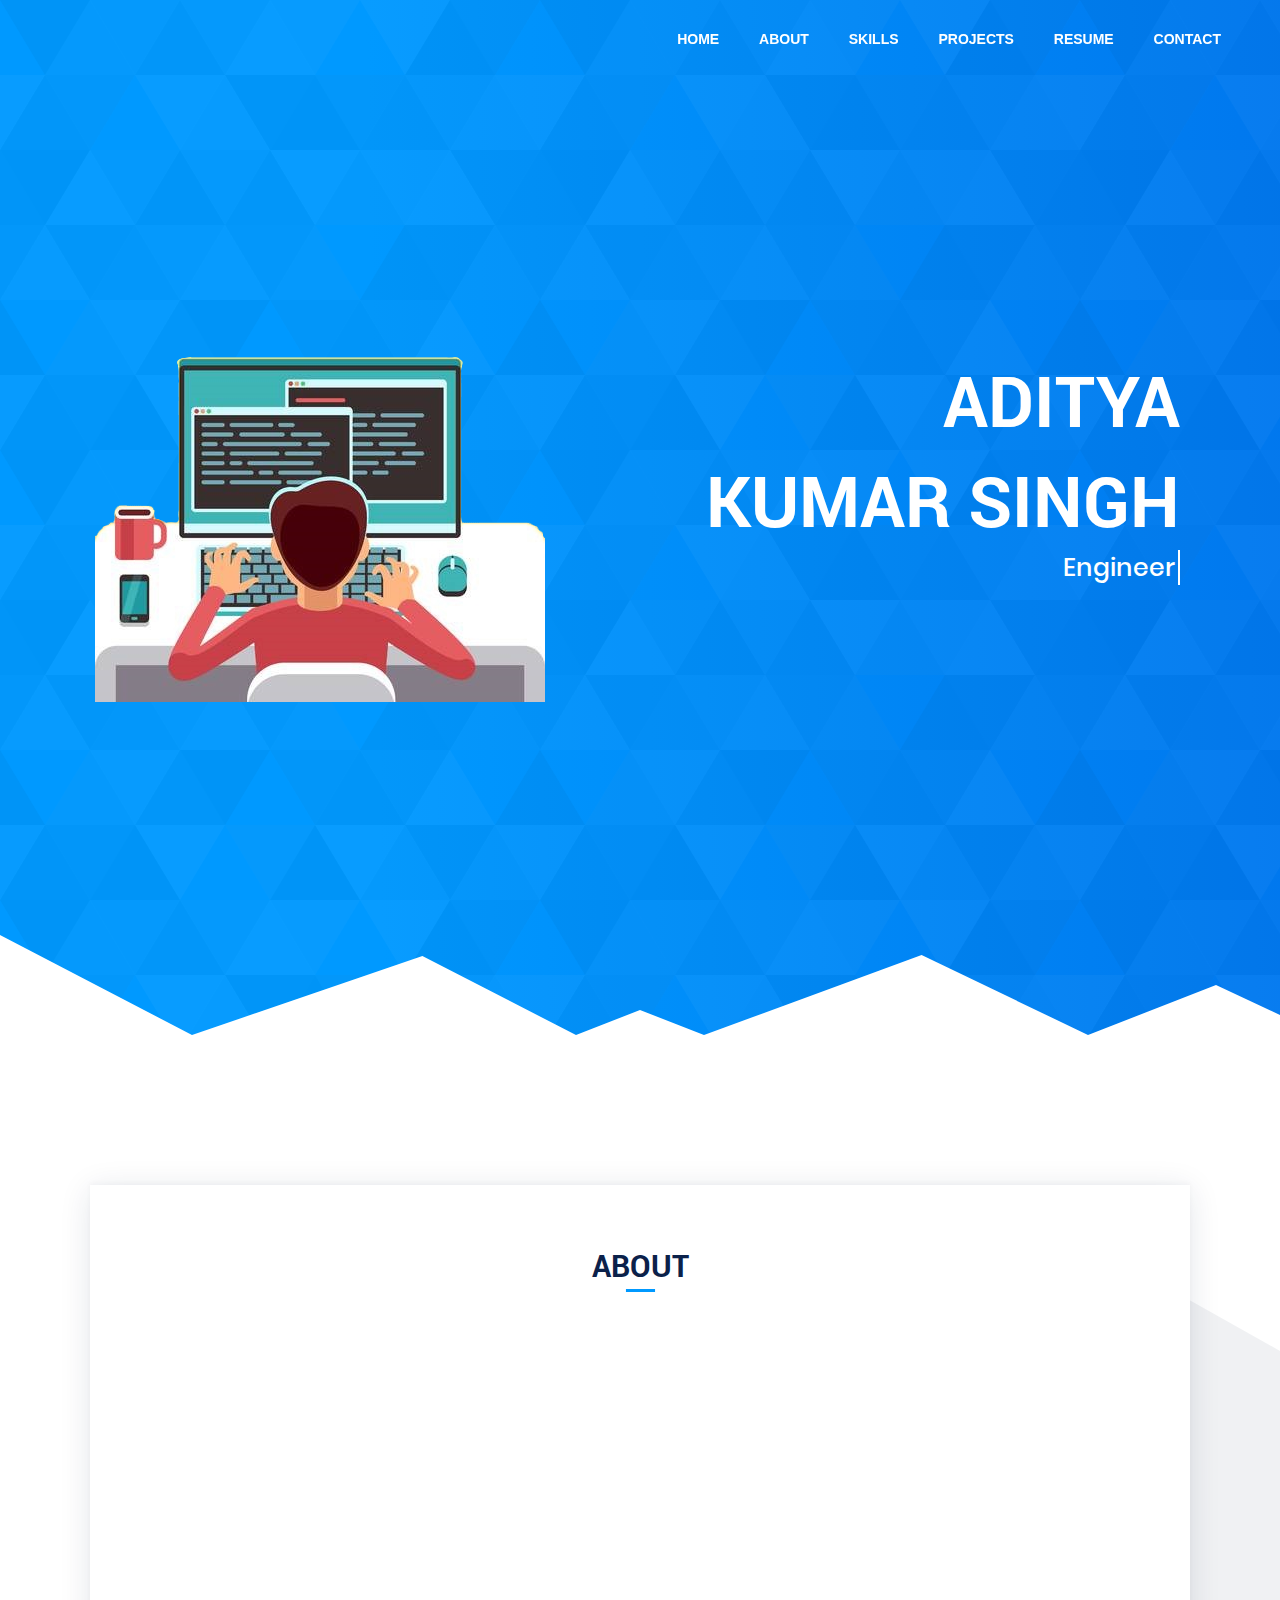
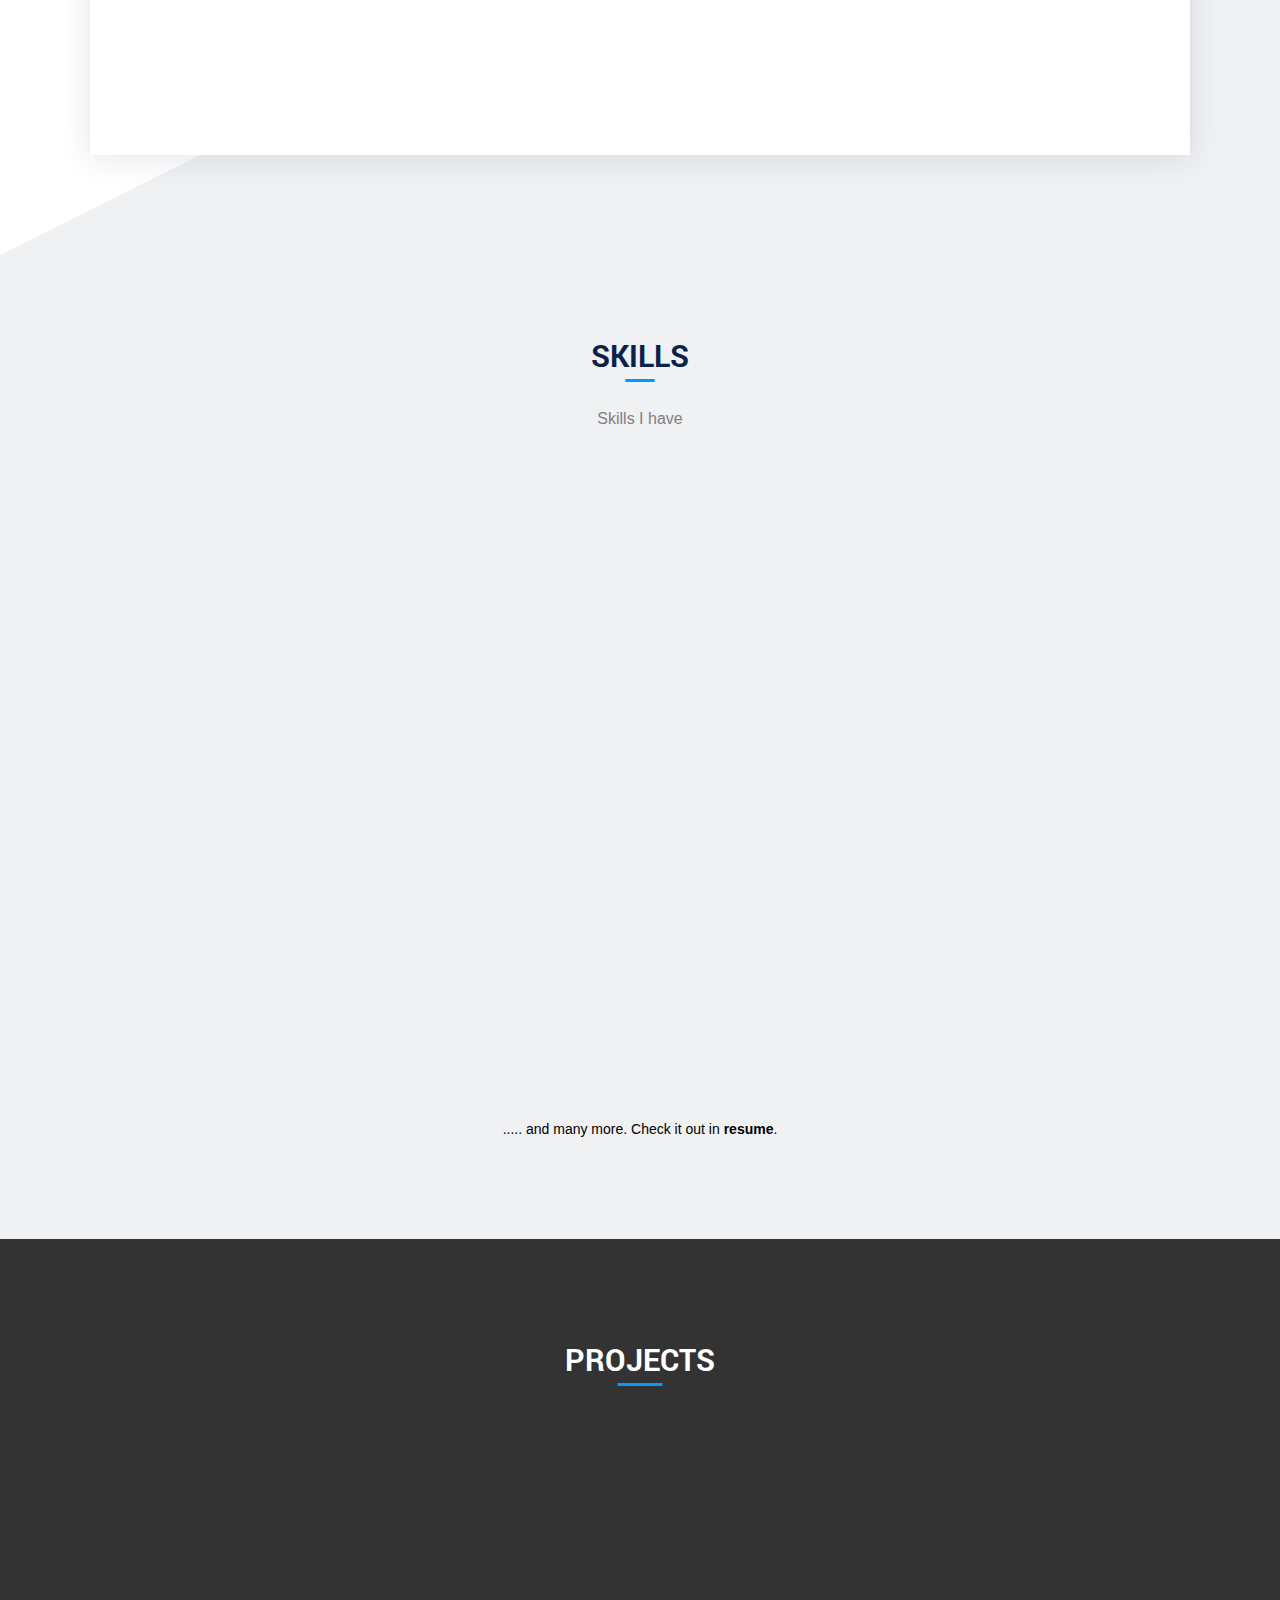
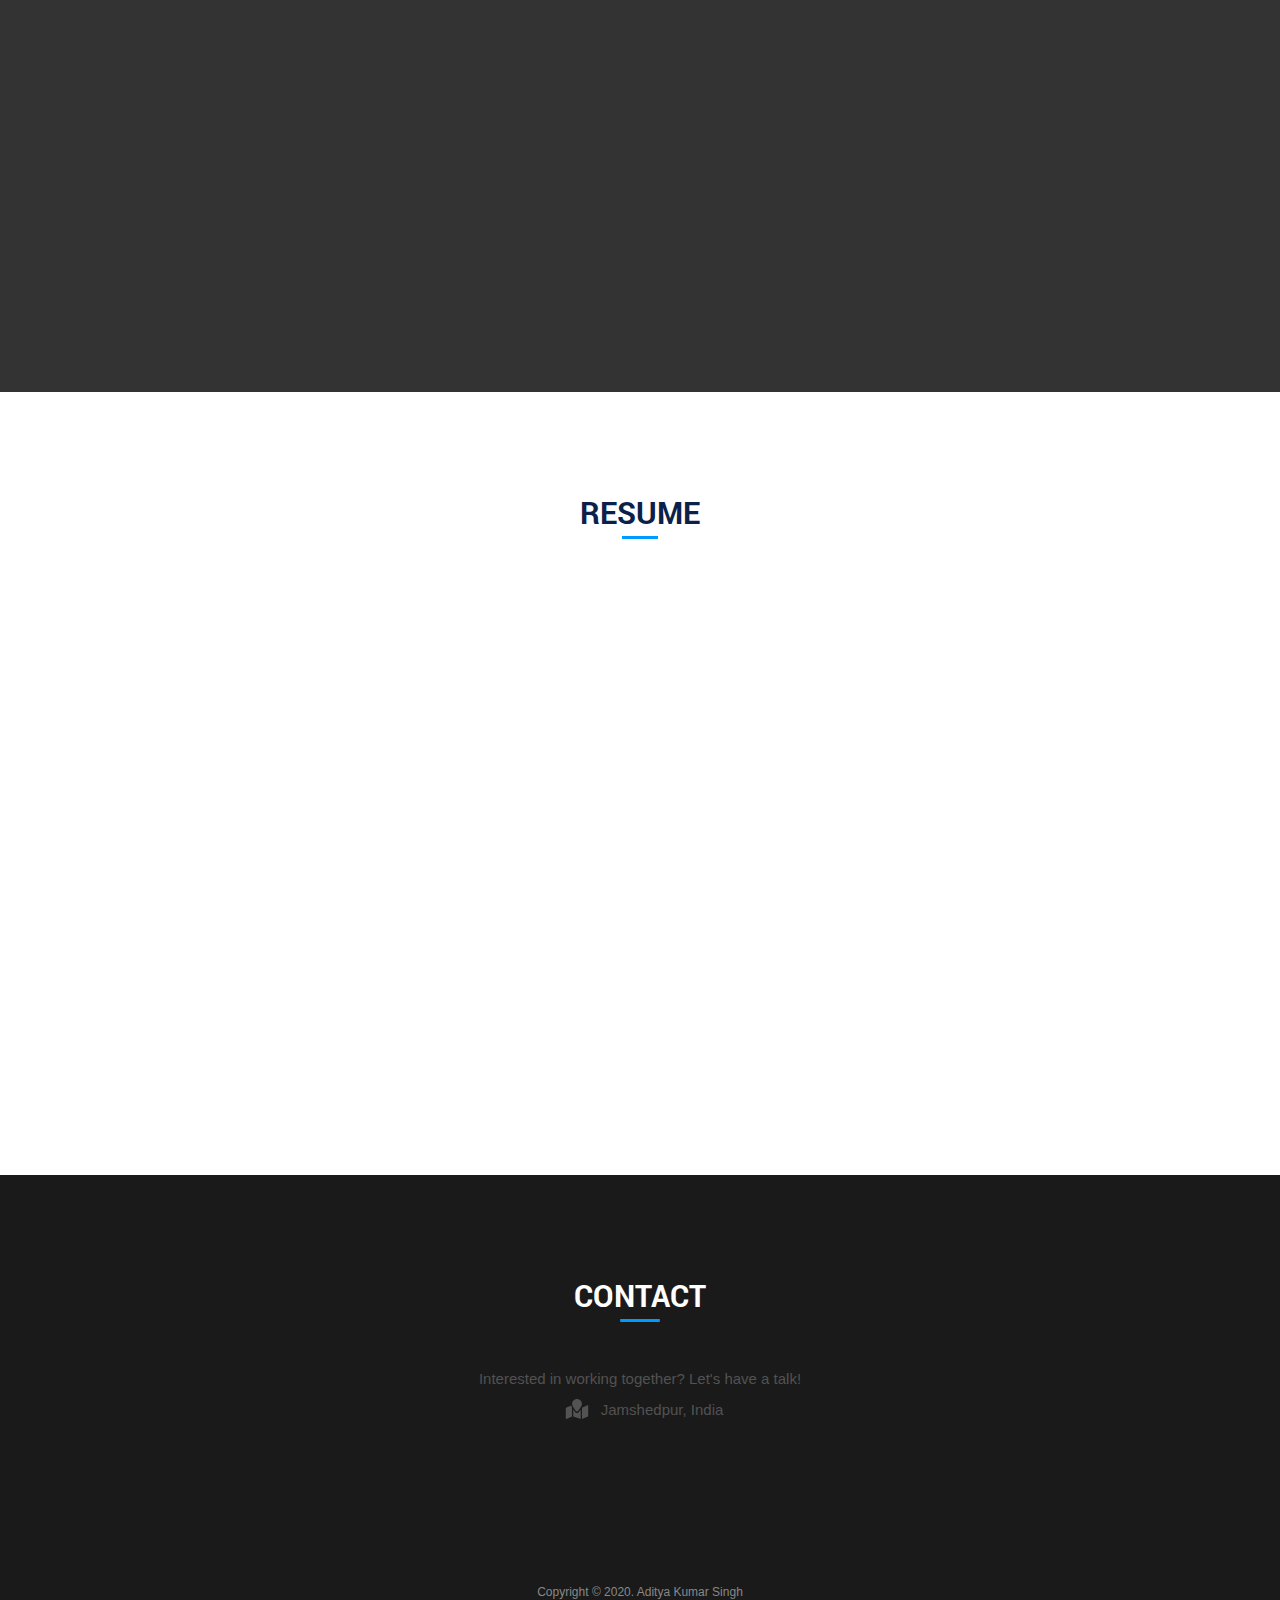
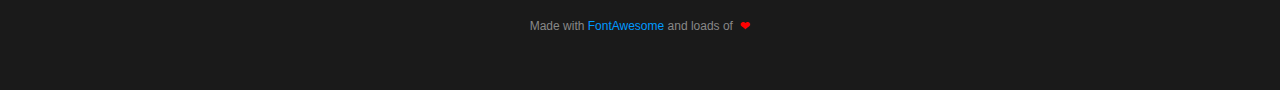
<file: index.htm>
<!DOCTYPE html>
<html>
<head>
    <meta charset="utf-8" />
    <meta http-equiv="X-UA-Compatible" content="IE=edge">
    <title>Aditya Kumar Singh</title>
    <link rel="icon" href="./assets/resume.jpg">
    <meta name="viewport" content="width=device-width, initial-scale=1">
    <link rel="stylesheet" href="https://use.fontawesome.com/releases/v5.5.0/css/all.css" integrity="sha384-B4dIYHKNBt8Bc12p+WXckhzcICo0wtJAoU8YZTY5qE0Id1GSseTk6S+L3BlXeVIU" crossorigin="anonymous">
    <link rel="stylesheet" type="text/css" media="screen" href="./css/main.css" />
    <link rel="stylesheet" href="https://maxcdn.bootstrapcdn.com/bootstrap/3.3.7/css/bootstrap.min.css">
    <link href="https://fonts.googleapis.com/css?family=Raleway:200,100,400" rel="stylesheet" type="text/css" />
    <script src="https://ajax.googleapis.com/ajax/libs/jquery/3.3.1/jquery.min.js"></script>
    <script src="https://maxcdn.bootstrapcdn.com/bootstrap/3.3.7/js/bootstrap.min.js"></script>
    <script src="./js/main.js"></script>
    <script src="./js/jquery.visible.min.js"></script>
</head>
<body data-spy="scroll" data-target=".navbar" data-offset="50">
    <div class="main_container" id="main">
        <section class="sec_1 sec_com" id="home">
            <header class="header" id="header">
                <div class="header_cont">
                    <div class="header_part header_logo" id="main_logo" style="opacity:0;transition: all 0.5s ease">
                            <a href="./index.htm" style="color:#fff;text-decoration:none">Aditya Kumar Singh</a>
                    </div>
                    <div class="header_part header_menu_cont">
                      <nav class="navbar nav-bar-o">
                        <ul class="nav nav_bar">
                            <li><a href="#home" class="h_menu_list list_special">Home</a></li>
                            <li><a href="#about" class="h_menu_list">About</a></li>
                            <li><a href="#skills" class="h_menu_list">Skills</a></li>
                            <li><a href="#projects" class="h_menu_list">Projects</a></li>
                            <li><a href="#resume" class="h_menu_list">Resume</a></li>
                            <li><a href="#contact" class="h_menu_list">Contact</a></li>
                        </ul>
                      </nav>
                        <div class="h_menu_icon" id="menu_" onclick="show_sidebar();">
                            <div class="h_menu_bar"></div>
                            <div class="h_menu_bar"></div>
                            <div class="h_menu_bar"></div>
                        </div>
                    </div>
                    <div class="sidebar_cover" id="sdb_cvr" onclick="hide_side_bar();"></div>
                    <div class="sidebar" id="sidebar">
                            <div class="close_sidebar" onclick="hide_side_bar();">
                                <i class="fas fa-times"></i>
                            </div>
                            <div class="sidebar_cont">
                                    <div class="header_logo">Aditya Kumar Singh</div>
                                <nav class="navbar nav-bar-o">
                                    <ul class="nav nav_bar_side">
                                            <li><a href="#home" class="h_menu_list ">Home</a></li>
                                            <li><a href="#about" class="h_menu_list">About</a></li>
                                            <li><a href="#skills" class="h_menu_list">Skills</a></li>
                                            <li><a href="#projects" class="h_menu_list">Projects</a></li>
                                            <li><a href="#resume" class="h_menu_list">Resume</a></li>
                                            <li><a href="#contact" class="h_menu_list">Contact</a></li>
                                    </ul>
                                </nav>
                            </div>
                    </div>
                </div>
            </header>
            <div class="home_cont" id="home-cont">
                <div id="imgcoder"></div>
                <div class="intro_card_cont" id="tiltcontainer">
                    <div class="card_name">Aditya <br>Kumar Singh</div>
                    <div class="card_desc">
                        <span class="txt-rotate" data-period="2000" data-rotate='[ "Engineer", " Programmer", "Web Developer"]'></span>
                    </div>
                </div>
                <svg xmlns="http://www.w3.org/2000/svg" viewBox="0 0 100 100" preserveAspectRatio="none">
                    <polygon class="svg--sm" fill="white" points="0,0 30,100 65,21 90,100 100,75 100,100 0,100"/>
                    <polygon class="svg--lg" fill="white" points="0,0 15,100 33,21 45,100 50,75 55,100 72,20 85,100 95,50 100,80 100,100 0,100" />
                </svg>
            </div> 
        </section>

        <section class="sec_2 sec_com" id="about">
            <svg xmlns="http://www.w3.org/2000/svg" viewBox="0 0 100 100" preserveAspectRatio="none">
                <polygon points="0,100 90,20 100,30 100,100" fill="#E9EBEE" opacity="0.7"/>
            </svg>
            <div class="sec_cover">
                <div class="sec2-box-wrapper">
                    <div class="sec_head">About</div>
                    <div class="about_body" style="visibility:hidden;">
                        <p>
                            Currently in B.Tech final year of Electrical and Electronics Engineering Department at the <a target="_blank"class="spec_a" href="https://www.nitt.edu">National Institute of Technology, Tiruchirappalli</a>, Tamil Nadu. I'm a programmer with an interest in Embedded Systems and Web Development. I consider myself as a forever student who is eager to build his academic foundations and stay tuned with the latest technology. 
                        </p>
                        <p>I love solving coding problems,  attending competitions, working on projects that make life easier.  Apart from that, I love watching movies and listening to music.
                        </p>
                        <p>Also, I'm the President of <a class="spec_a" target="_blank" href="https://spider.nitt.edu">Spider R&D Club</a> of my college. Being a member of the Tronix profile of the club, I have worked with ATmega boards, Raspberry Pi, Beaglebone. And as far as Web Development is concerned I have worked on both frontend and backend web technologies, mostly with PHP. So yeah, that's it. 
                        </p>
                        <p>Check out my resume for more details...  
                        </p>
                    </div>
                </div>
            </div>
        </section>

        <section class="sec_3 sec_com" id="skills">
            <div class="sec_cover">
                <div class="sec_head">Skills</div>
                <div class="headdesc">Skills I have</div>
                <div class="sk_img_cont">
                    <div class="row_">
                        <div class="column">
                            <img src="./assets/c++.png" title="C++" style="width:100px;">
                        </div>
                        <div class="column">
                            <img src="./assets/python.png" title="Python" style="width:110px;">
                        </div>
                        <div class="column">
                            <img src="./assets/go.png" title="Go(Golang)" style="width:180px;margin-top:20px;">
                        </div>
                        <div class="column">
                            <img src="./assets/html.png" title="HTML" style="width:110px;">
                        </div>
                        <div class="column">
                            <img src="./assets/css.png" title="CSS" style="width:80px;">
                        </div>
                        <div class="column">
                            <img src="./assets/javascript.png" title="JavaScript" style="width:185px;">
                        </div>
                        <div class="column">
                            <img src="./assets/php7.png" title="PHP" style="width:85px;">
                        </div>
                        <div class="column">
                            <img src="./assets/bootstrap.png" title="Bootstrap" style="width:120px;">
                        </div>
                        <div class="column">
                            <img src="./assets/jquery.png" title="J-Query" style="width:200px;">
                        </div>
                        <div class="column">
                            <img src="./assets/mysql.png" title="My SQL" style="width:150px;">
                        </div>
                        <div class="column">
                                <img src="./assets/embedded.png" title="Embedded C" style="width:100px;">
                        </div>
                        <div class="column">
                            <img src="./assets/git.png" title="Embedded C" style="width:150px;">
                        </div>
                    </div>
                </div>
                <div class="skills_add">..... and many more. Check it out in <b>resume</b>.</div>
            </div>
        </section>

        <section class="sec_4 sec_com" id="projects">
            <div class="pr_cover">
                <div class="sec_cover">
                    <div class="sec_head">Projects</div>
                    <br><br><br>
                    <div class="project_title_cont" style="visibility: hidden">
                        <div class="row_">
                            <div class="col">
                                <div class="project_wrapper">
                                    <div class="container_">
                                        <img src="./assets/portfolio.png" alt="Image not available" class="image">
                                        <div class="overlay">
                                            <div class="text">
                                                Portfolio<br>
                                                <a href="./projects.htm#Portfolio"><div class="proj_but">View More</div></a>
                                            </div>
                                        </div>
                                    </div>
                                </div>
                            </div>
                            <div class="col">
                                <div class="project_wrapper">
                                    <div class="container_">
                                        <img src="./assets/FishBOT.jpg" alt="Image not available" class="image">
                                        <div class="overlay">
                                            <div class="text">
                                                Bio-Inspired Sub-Carangiform FishBOT<br>
                                                <a href="./projects.htm#FishBOT"><div class="proj_but">View More</div></a>
                                            </div>
                                        </div>
                                    </div>
                                </div>
                            </div>
                            <div class="col">
                                <div class="project_wrapper">
                                    <div class="container_">
                                        <img src="./assets/AntBOT.jpg" alt="Image not available" class="image">
                                        <div class="overlay">
                                            <div class="text">
                                                AntBOT<br>
                                                <a href="./projects.htm#AntBOT"><div class="proj_but">View More</div></a>
                                            </div>
                                        </div>
                                    </div>
                                </div>
                            </div>
                            <div class="col">
                                <div class="project_wrapper">
                                    <div class="container_">
                                        <img src="./assets/Portable_Braille.jpg" alt="Image not available" class="image">
                                        <div class="overlay">
                                            <div class="text">
                                                Portable Braille
                                                <br>
                                                <a href="./projects.htm#PortableBraille"><div class="proj_but">View More</div></a>
                                            </div>
                                        </div>
                                    </div>
                                </div>
                            </div>
                            <div class="col">
                                <div class="project_wrapper">
                                    <div class="container_">
                                        <img src="./assets/GestureControlledRemoteController.png" alt="Image not available" class="image">
                                        <div class="overlay">
                                            <div class="text">
                                                Gesture Controlled <br>Remote Controller
                                                <br>
                                                <a href="./projects.htm#GestureControlled"><div class="proj_but">View More</div></a>
                                            </div>
                                        </div>
                                    </div>
                                </div>
                            </div>
                            <div class="col">
                                <div class="project_wrapper">
                                    <div class="container_">
                                        <img src="./assets/multi_proj.jpg" alt="Image not available" class="image">
                                        <div class="overlay">
                                            <div class="text">
                                                More Projects<br>
                                                <a href="./projects.htm"><div class="proj_but">View All</div></a>
                                            </div>
                                        </div>
                                    </div>
                                </div>
                            </div>
                        </div>
                    </div>
                </div>
            </div>
        </section>

        <section class="sec_5 sec_com" id="resume">
                <div class="sec_cover">
                    <div class="sec_head" id="resume_head">Resume</div>
                </div>
                <div class="rs_cont">
                    <div class="row_">
                        <div class="column_1">
                            <img src="./assets/resume.jpg" style="width:400px;" id="resume_image">
                        </div>
                        <div class="column_1" >
                            <br>
                            <br><br><center>
                                <div class="download_res_cont" id="resume_content">
                                        “Choose a job you love, and you will never have to work a day in your life.”
                                        <br>
                                        <span style="float:right">-Confucius</span>
                                    <br><br><br>
                                    <a href="./assets/Aditya_Kumar_Singh_Resume.pdf" download><button class="btn_">Download</button></a>
                                </div></center>
                        </div>
                    </div>
                </div>
        </section>

        <section class="sec_6 sec_com" id="contact">
                <div class="sec_cover">
                    <div class="sec_head">Contact</div>
                </div>
                <div class="contact_cover">
                    <div class="contact_desc">
                        <div class="interested">
                            Interested in working together? Let's have a talk!
                        </div>
                        <svg style="width:2em;height:1em;font-size:1.333em;vertical-align:-0.2em;display:'inline-block'" xmlns="http://www.w3.org/2000/svg" viewBox="0 0 576 512"><path fill="rgba(255,255,255,0.25)" d="M288 0c-69.59 0-126 56.41-126 126 0 56.26 82.35 158.8 113.9 196.02 6.39 7.54 17.82 7.54 24.2 0C331.65 284.8 414 182.26 414 126 414 56.41 357.59 0 288 0zM20.12 215.95A32.006 32.006 0 0 0 0 245.66v250.32c0 11.32 11.43 19.06 21.94 14.86L160 448V214.92c-8.84-15.98-16.07-31.54-21.25-46.42L20.12 215.95zM288 359.67c-14.07 0-27.38-6.18-36.51-16.96-19.66-23.2-40.57-49.62-59.49-76.72v182l192 64V266c-18.92 27.09-39.82 53.52-59.49 76.72-9.13 10.77-22.44 16.95-36.51 16.95zm266.06-198.51L416 224v288l139.88-55.95A31.996 31.996 0 0 0 576 426.34V176.02c0-11.32-11.43-19.06-21.94-14.86z"></path></svg>
                        Jamshedpur, India
                    </div>
                    <br><br>
                    <div class="footer_social">
                        <a id="social_1" target="_blank" href="https://www.facebook.com/adityasingh300799" title="Facebook"><i class="fab fa-facebook-f"></i></a>
                        <a id="social_2" target="_blank" href="mailto:adityasingh3007gmail.com" title="Mail"><i class="fas fa-envelope"></i></a>
                        <a id="social_3" target="_blank" href="https://github.com/adityasingh3007" title="Github"><i class="fab fa-github"></i></a>
                        <a id="social_4" target="_blank" href="https://www.linkedin.com/in/aditya-kumar-singh-645996152" title="LinkedIn"><i class="fab fa-linkedin-in"></i></a>
                    </div>
                    <br>
                    <div class="contact_desc copyright">
                        Copyright &copy; 2020. Aditya Kumar Singh
                    <br><br>
                        Made with <a class="footer-link" target="_blank" href="http://fontawesome.io">FontAwesome</a> and loads of <label style="color:red;margin-left:4px;">❤</label>
                    </div>
                </div>
        </section>
    </div>
    <a href="#home">
        <div class="btp" id="btp" title="Back to top">
            <i class="fas fa-angle-double-up"></i>
        </div>
    </a>
    <a href="#about">
        <div class="dabout" id="dabout" title="Scroll Down">
            <div class="chevron"></div>
            <div class="chevron"></div>
            <div class="chevron"></div>
        </div>
    </a>
    <script src="./js/lander.js"></script>
</body>
</html>
</file>
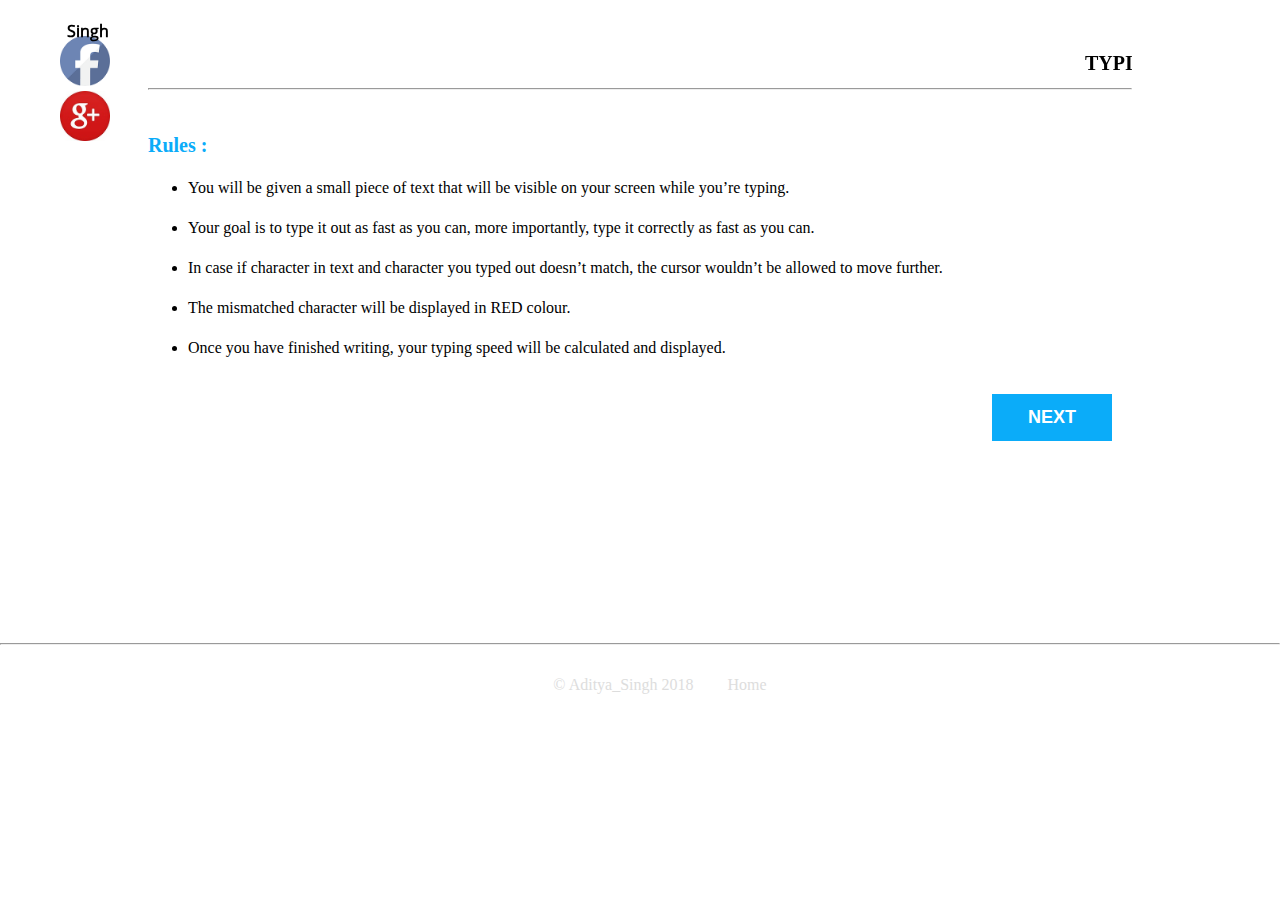
<file: game.html>
<!DOCTYPE HTML>
<html>
<title>Aditya Singh | Game</title>
<link rel="icon" type="image/ico" href="./favicon.ico">
<head>
<link href="./main.css" rel="stylesheet">
<link href="./game.css" rel="stylesheet">
<script src="./game.js"></script>
<meta name="viewport" content="width=device-width, initial-scale=1.0">
<meta http-equiv="Content-Type" content="text/html; charset=ISO-8859-1">
</head>
<body>
<div class="header" id="ph">
<a href="./index.html">
<div style="position:absolute">
<div class="heading">Aditya<label style="cursor:pointer;color:#000;font-weight:bold">Singh</label></div>
</div></a>

<div class="contact">
<div class="desktop">
<ul>
<li><a href="https://www.facebook.com/adityasingh300799" target="_blank"><img src="./fb.png" style="width:50px;"></a></li>
<li><a href="https://plus.google.com/u/0/104116196371675717078" target="_blank"><img src="./google.jpg" style="width:50px"></a></li>
</div>
<div class="mobile">
<ul>
<li class="fb"><a href="https://www.facebook.com/adityasingh300799" target="_blank">Facebook</a></li>
<li class="gp"><a href="https://plus.google.com/u/0/104116196371675717078" target="_blank">Google+</a></li>
</div>
</div>
</div>

<br>
<center>
<div class="game_container">
<div class="game_legend">
<marquee onmouseover="this.stop();" onmouseout="this.start();">TYPING SPEED COUNTER</marquee></div>
<hr>
<br>
<div id="game_rules" style="display:block">
<br>
<div class="given_inst" style="font-size:20px;color: #0bacf9;font-weight: bold;">
Rules :
</div>
<br>
<div class="input_text">
<ul style="text-align:left">
 <li>
 You will be given a small piece of text that will be visible on your screen while you�re typing. </li>
 <li>
 Your goal is to type it out as fast as you can, more importantly, type it correctly
as fast as you can.</li>
 <li>
 In case if character in text and character you typed out doesn�t match, the cursor wouldn�t be allowed to move further.</li>
 <li>
 The mismatched character will be displayed in RED colour.</li>
 <li>
  Once you have finished writing, your typing speed will be calculated and displayed.
 </li>
</ul>
</div>
<div class="button_holder">
<input type="submit" value="Next" class="button next" onClick="start_game();">
</div>
<br>
</div>

<div id="game_starter" style="display:none">
<br>
<div class="gs_cont">
<p id="flash"></p>
<br>
<div id="name_input">
<ul>
<li>
<input type="text" placeholder="Your good Name Please" id="nam" required autocomplete="off"></li>
<li>
<input type="button" value="Submit" class="button nam_submit" onClick="extract()"></li>
</ul>
</div>
</div>
</div>


<div id="game_controller" style="display:none">
<div class="given_text" id="give_text">

</div>
<br>
<div class="given_inst">
Now Type The Same Here :
</div>
<br>
<div class="input_text">
<input type="text" autofocus="on" id="user_text" onkeyup="check();" onselectstart="return false" onpaste="return false;" onCopy="return false" onCut="return false" onDrag="return false" onDrop="return false" >
</div>
</div>


<div id="game_result" style="display:none">
<br>
<div class="given_inst " style="font-size:20px;color: #0bacf9;font-weight: bold;">
Result :
</div>
<br>
<div class="input_text result">
<p style="text-align:left;margin-left:20px;line-height:2em" id="res_cont">
 
</p>
</div>
<div class="button_holder">
<input type="submit" value="Play Again" class="button next pg" onClick=" window.location.reload();">
</div>
<br>
</div>


</div>
</center>



<br><br><br><br><br><br><br>
<hr>
<div class="footer">
<center><ul>
<li><div style="color: #ddd;margin: 10px;padding: 5px;font-family: Kristen ITC;">&copy; Aditya_Singh 2018</div></li>
<li><div style="color: #ddd;margin: 10px;padding: 5px;font-family: Kristen ITC;"><a href="./index.html">Home</a></div></li>
</ul>
</center>
</div>
</body>
</html>
</file>
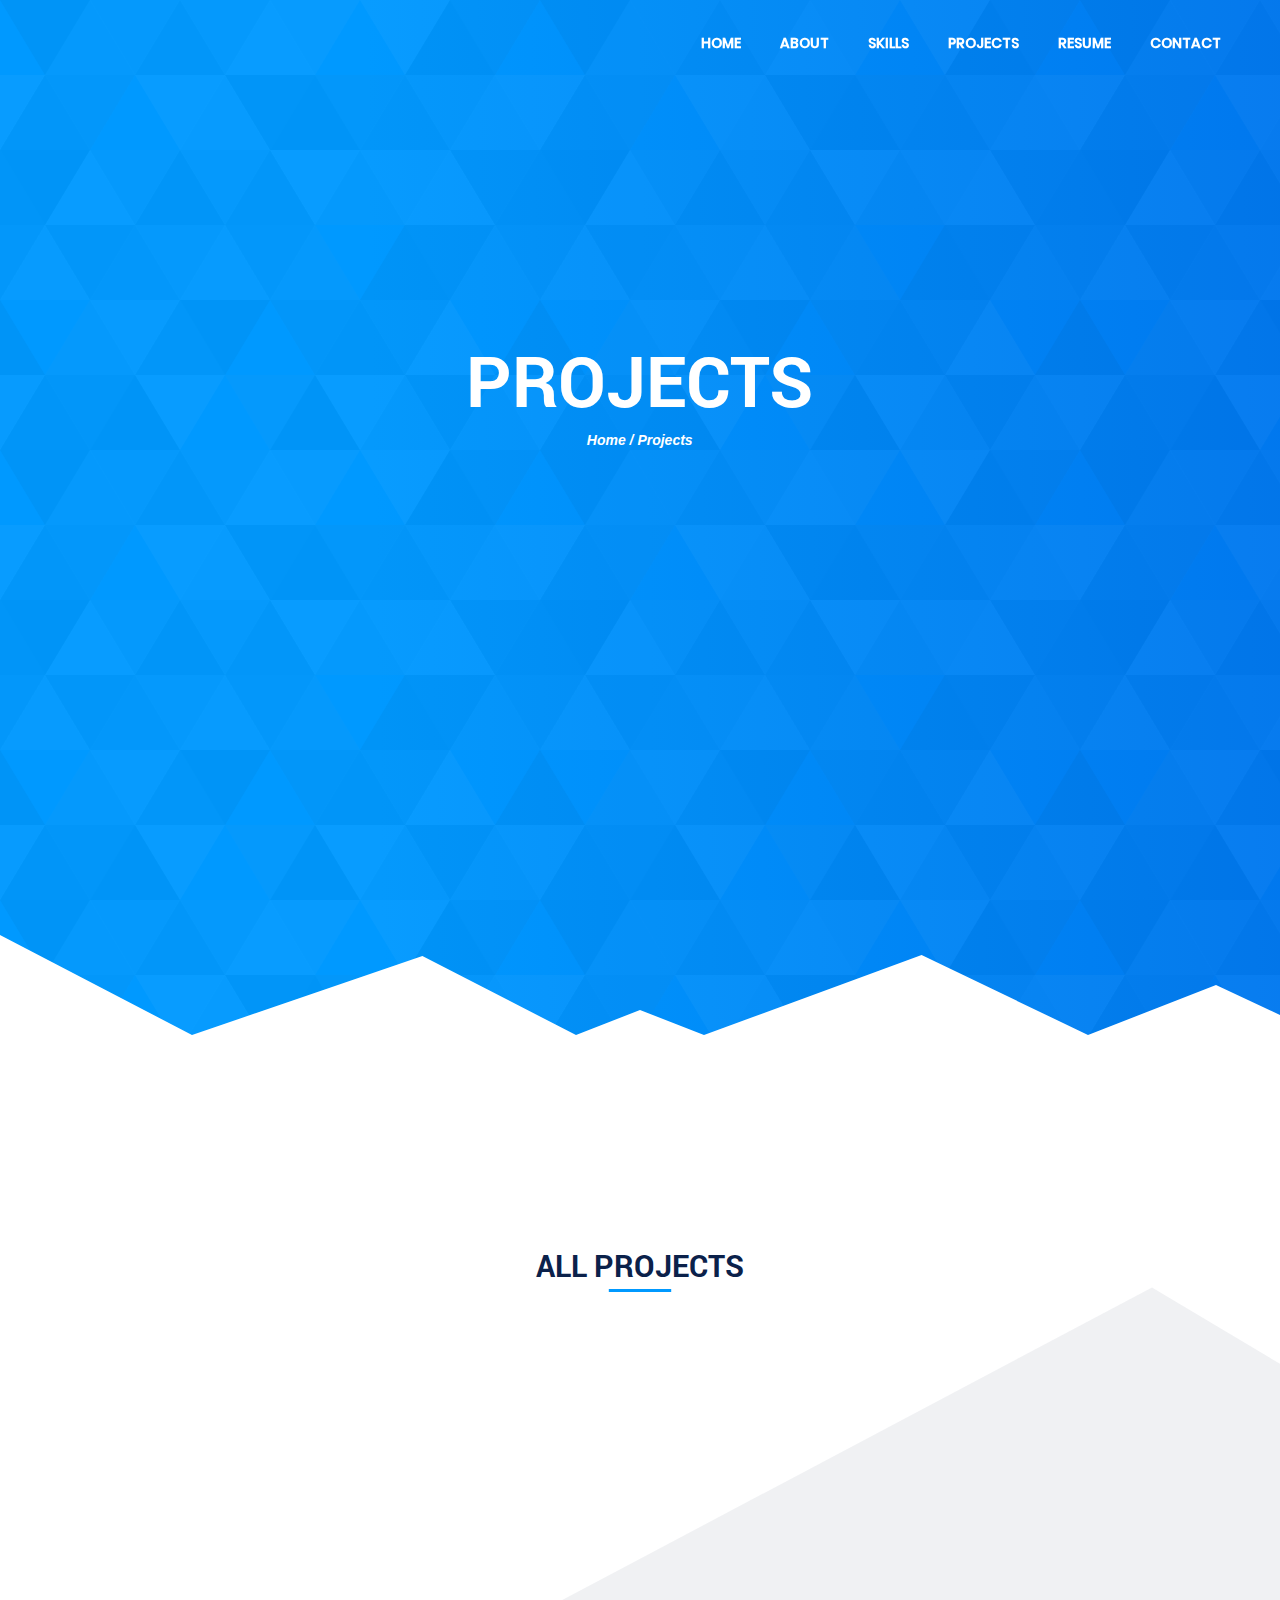
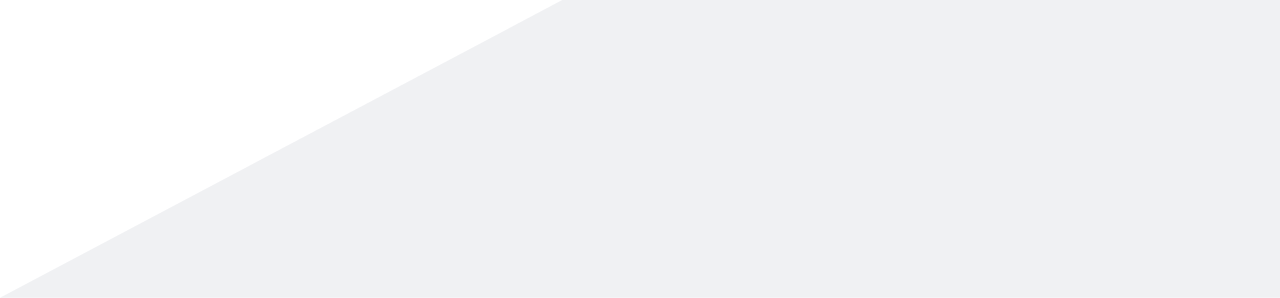
<file: projects.htm>
<!DOCTYPE html>
<html>
<head>
    <meta charset="utf-8" />
    <meta http-equiv="X-UA-Compatible" content="IE=edge">
    <title>Projects</title>
    <link rel="icon" href="./assets/resume.jpg">
    <meta name="viewport" content="width=device-width, initial-scale=1">
    <link rel="stylesheet" href="https://use.fontawesome.com/releases/v5.5.0/css/all.css" integrity="sha384-B4dIYHKNBt8Bc12p+WXckhzcICo0wtJAoU8YZTY5qE0Id1GSseTk6S+L3BlXeVIU" crossorigin="anonymous">
    <link rel="stylesheet" type="text/css" media="screen" href="./css/main.css" />
    <link rel="stylesheet" type="text/css" media="screen" href="./css/projects.css" />
    <link rel="stylesheet" href="https://maxcdn.bootstrapcdn.com/bootstrap/3.3.7/css/bootstrap.min.css">
    <script src="https://ajax.googleapis.com/ajax/libs/jquery/3.3.1/jquery.min.js"></script>
    <script src="https://maxcdn.bootstrapcdn.com/bootstrap/3.3.7/js/bootstrap.min.js"></script>
    <script src="./js/projects.js"></script>
    <script src="./js/jquery.visible.min.js"></script>
</head>
<body data-spy="scroll" data-target=".navbar" data-offset="50">
    <div class="main_container" id="main" style="visibility:none">
        <section class="sec_1 sec_com" id="home">
            <header class="header" id="header">
                <div class="header_cont">
                    <div class="header_part header_logo" id="main_logo" style="opacity:0;transition: all 0.5s ease">
                            <a href="./index.htm" style="color:#fff;text-decoration:none">Aditya Kumar Singh</a>
                    </div>
                    <div class="header_part header_menu_cont">
                      <nav class="navbar nav-bar-o">
                        <ul class="nav nav_bar">
                            <li><a href="./index.htm#home" class="h_menu_list list_special">Home</a></li>
                            <li><a href="./index.htm#about" class="h_menu_list">About</a></li>
                            <li><a href="./index.htm#skills" class="h_menu_list">Skills</a></li>
                            <li><a href="#projects" class="h_menu_list">Projects</a></li>
                            <li><a href="./index.htm#resume" class="h_menu_list">Resume</a></li>
                            <li><a href="./index.htm#contact" class="h_menu_list">Contact</a></li>
                        </ul>
                      </nav>
                        <div class="h_menu_icon" id="menu_" onclick="show_sidebar();">
                            <div class="h_menu_bar"></div>
                            <div class="h_menu_bar"></div>
                            <div class="h_menu_bar"></div>
                        </div>
                    </div>
                    <div class="sidebar_cover" id="sdb_cvr" onclick="hide_side_bar();"></div>
                    <div class="sidebar" id="sidebar">
                            <div class="close_sidebar" onclick="hide_side_bar();">
                                <i class="fas fa-times"></i>
                            </div>
                            <div class="sidebar_cont">
                                    <div class="header_logo">Aditya Kumar Singh</div>
                                <nav class="navbar nav-bar-o">
                                    <ul class="nav nav_bar_side">
                                            <li><a href="./index.htm#home" class="h_menu_list ">Home</a></li>
                                            <li><a href="./index.htm#about" class="h_menu_list">About</a></li>
                                            <li><a href="./index.htm#skills" class="h_menu_list">Skills</a></li>
                                            <li><a href="#projects" class="h_menu_list">Projects</a></li>
                                            <li><a href="./index.htm#resume" class="h_menu_list">Resume</a></li>
                                            <li><a href="./index.htm#contact" class="h_menu_list">Contact</a></li>
                                    </ul>
                                </nav>
                            </div>
                    </div>
                </div>
            </header>
            <div class="home_cont">
                <div class="intro_card_con">
                    <div class="card_name">Projects</div>
                    <div class="card_desc_"> Home / Projects </div>
                </div>
                <svg xmlns="http://www.w3.org/2000/svg" viewBox="0 0 100 100" preserveAspectRatio="none">
                    <polygon class="svg--sm" fill="white" points="0,0 30,100 65,21 90,100 100,75 100,100 0,100"/>
                    <polygon class="svg--lg" fill="white" points="0,0 15,100 33,21 45,100 50,75 55,100 72,20 85,100 95,50 100,80 100,100 0,100" />
                </svg>
            </div> 
        </section>

        <section class="sec_2 sec_com" id="projects">
            <svg xmlns="http://www.w3.org/2000/svg" viewBox="0 0 100 100" preserveAspectRatio="none">
                <polygon points="0,100 90,20 100,30 100,100" fill="#E9EBEE" opacity="0.7"/>
            </svg>
            <div class="sec_cover">
                <div class="sec_head">All Projects</div>
                <br><br><br>
                <div class="project_title_cont">
                    <div class="row_">
                        <div class="col">
                            <div class="project_wrapper" style="visibility:hidden">
                                <div class="container_">
                                    <img src="./assets/portfolio.png" alt="Image not available" class="image">
                                    <div class="overlay">
                                        <div class="text">
                                            Portfolio<br>
                                            <a href="#Portfolio"><div class="proj_but">View More</div></a>
                                        </div>
                                    </div>
                                </div>
                            </div>
                        </div>
                        <div class="col">
                            <div class="project_wrapper" style="visibility:hidden">
                                <div class="container_">
                                    <img src="./assets/FishBOT.jpg" alt="Image not available" class="image">
                                    <div class="overlay">
                                        <div class="text">
                                            Bio-Inspired Sub-Carangiform FishBOT<br>
                                            <a href="#FishBOT"><div class="proj_but" id="fishbot">View More</div></a>
                                        </div>
                                    </div>
                                </div>
                            </div>
                        </div>
                        <div class="col">
                            <div class="project_wrapper" style="visibility:hidden">
                                <div class="container_">
                                    <img src="./assets/AntBOT.jpg" alt="Image not available" class="image">
                                    <div class="overlay">
                                        <div class="text">
                                            AntBOT<br>
                                            <a href="#AntBOT"><div class="proj_but" id="antbot">View More</div></a>
                                        </div>
                                    </div>
                                </div>
                            </div>
                        </div>
                        <div class="col">
                            <div class="project_wrapper" style="visibility:hidden">
                                <div class="container_">
                                    <img src="./assets/Portable_Braille.jpg" alt="Image not available" class="image">
                                    <div class="overlay">
                                        <div class="text">
                                            Portable Braille
                                            <br>
                                            <a href="#PortableBraille"><div class="proj_but" id="portablebraille">View More</div></a>
                                        </div>
                                    </div>
                                </div>
                            </div>
                        </div>
                        <div class="col">
                            <div class="project_wrapper" style="visibility:hidden">
                                <div class="container_">
                                    <img src="./assets/GestureControlledRemoteController.png" alt="Image not available" class="image">
                                    <div class="overlay">
                                        <div class="text">
                                            Gesture Controlled <br>Remote Controller
                                            <br>
                                            <a href="#GestureControlled"><div class="proj_but">View More</div></a>
                                        </div>
                                    </div>
                                </div>
                            </div>
                        </div>
                    </div>
                </div>
            </div>
        </section>
    </div>
    <a href="#home">
        <div class="btp" id="btp" title="Back to top">
            <i class="fas fa-angle-double-up"></i>
        </div>
    </a>
    <a href="#projects">
        <div class="dabout" id="dabout" title="Scroll Down">
            <div class="chevron"></div>
            <div class="chevron"></div>
            <div class="chevron"></div>
        </div>
    </a>

    <div class="projects_cont" style="display:none;" id="proj_cont_all" onclick="">
        <div class="close_cont" onclick='javascript:proj_cont_all.click();'>Close</div>
        <div class="project_desc_wrapper" style="display:none;" id="Portfolio">
            <div class="proj_cont">
                <div class="proj_name">Portfolio</div>
                <div class="proj_main_cont"><br><br>
                    <div>
                        <img src="./assets/portfolio.png" alt="Image not available" class="image" style="margin-top:-40px;width: 100%;height:auto;margin-left: auto;margin-right: auto;">
                    </div><br>
                    <div class="pdc">
                        <div class="proj_name_small">
                            Personal Portfolio
                            <div class="_credits"><h5>Hobby Project</h5></div>
                        </div>
                        <div class="">
                            <ul>
                                <li>
                                    I wanted to build my own portfolio to showcase my skills, experience, and show my work rather than just typing it out in resume.
                                </li>
                                <li>
                                    The site is build using plain HTML, CSS, JS.  
                                </li>
                                <li>
                                    Framework used are bootstrap and jquery. 
                                </li>
                                <li>
                                    Future work is to integrate ReactJS into this. 
                                </li>
                                <li>
                                    Source Code - <a href="https://github.com/adityasingh3007/adityasingh3007.github.io">Github</a>
                                </li>
                            </ul>
                            <br><br><br>
                        </div>
                    </div>
                </div>
                </iframe>
            </div>
        </div>
        <div class="project_desc_wrapper" style="display:none;" id="FishBOT">
            <div class="proj_cont">
                <div class="proj_name">Bio-Inspired Sub-Carangiform Fish BOT</div>
                <div class="proj_main_cont"><br><br>
                    <div>
                        <iframe src="" frameborder="0" allow="accelerometer; autoplay; encrypted-media; gyroscope; picture-in-picture" allowfullscreen style="width:100%;height:400px;border:none;"></iframe>
                    </div><br>
                    <div class="pdc">
                        <div class="proj_name_small">
                            BIO-INPIRED SUB-CARANGIFORM FISH BOT
                            <div class="_credits"><h5>Summer Internship @eYSIP-2019</h5></div>
                        </div>
                        <div class="">
                            <ul>
                                <li>
                                    A BOT which performs basic actions done by a fish having Body Caudal Fin Propulsion(BCF) locomotion of the type sub-carangiform.
                                </li>
                                <li>
                                    Basic actions inlude moving forward, left right and taking turns with variable speed. 
                                </li>
                                <li>
                                    Head of the body is 3D printed. Rest half is made using acrlyic sheets. 
                                </li>
                                <li>
                                    Arduino Nano is used for programming.
                                </li>
                                <li>
                                    Uses Wi-Fi to communicated with the remote. NRF24L01 module is used. 
                                </li>
                                <li>
                                    Undulatory motion.
                                </li>
                                <li>
                                    Read more - <a href="https://github.com/adityasingh3007/Bio-Inspired-Sub-Carangiform-FishBOT">Github</a>
                                </li>
                            </ul>
                            <br><br><br>
                        </div>
                    </div>
                </div>
                </iframe>
            </div>
        </div>
        <div class="project_desc_wrapper" style="display:none;" id="AntBOT">
            <div class="proj_cont">
                <div class="proj_name">Ant BOT</div>
                <div class="proj_main_cont"><br><br>
                    <div>
                        <iframe src="https://www.youtube.com/embed/XipXBkDzuBQ" frameborder="0" allow="accelerometer; autoplay; encrypted-media; gyroscope; picture-in-picture" allowfullscreen style="width:100%;height:400px;border:none;"></iframe>
                    </div><br>
                    <div class="pdc">
                        <div class="proj_name_small">
                            ANT BOT
                            <div class="_credits"><h5>Theme @eYRC-2018</h5></div>
                        </div>
                        <div class="">
                            <ul>
                                <li>A BOT which performs basic actions done by ants such as collecting leaves,
                                    honey dews etc and removing trash from their hills.
                                </li>
                                <li>
                                    Pick and place mechanism is made from scratch using measuring scales and hobby servo motors.
                                </li>
                                <li>
                                    Arduino Nano and Raspberry Pi v3 is used.
                                </li>
                                <li>
                                    Uses Pi-Cam to detect ArUco markers and blocks.
                                </li>
                                <li>
                                    Path planning
                                </li>
                                <li>
                                    Read more - <a href="https://github.com/adityasingh3007/AntBOT">Github</a>
                                </li>
                            </ul>
                            <br><br><br>
                        </div>
                    </div>
                </div>
                </iframe>
            </div>
        </div>
        <div class="project_desc_wrapper" style="display:none;" id="PortableBraille">
                <div class="proj_cont">
                    <div class="proj_name">Portable Braille</div>
                    <div class="proj_main_cont"><br><br>
                        <div>
                            <iframe src="https://www.youtube.com/embed/wZ1dMdXMtPE" frameborder="0" allow="accelerometer; autoplay; encrypted-media; gyroscope; picture-in-picture" allowfullscreen style="width:100%;height:400px;border:none;"></iframe>
                        </div><br>
                        <div class="pdc">
                            <div class="proj_name_small">
                                PORTABLE BRAILLE
                                <div class="_credits"><h5>Sangam @Pragyan-2019 </h5></div>
                            </div>
                            <div class="">
                                <ul>
                                    <li>A reading assistive device for visually impaired people.
                                    </li>
                                    <li>
                                        Google's 'pytesseract' library is used for OCR.
                                    </li>
                                    <li>
                                       Various feature such as- Speed control, Grade selection.
                                    </li>
                                    <li>
                                        Supports both Grade 1 and Grade 2 braille.
                                    </li>
                                    <li>
                                        Braille terminal is made using DOT MATRIX printer head. 
                                    </li>
                                    <li>
                                        Read more - <a href="https://github.com/adityasingh3007/Portable_Braille">Github</a>
                                    </li>
                                </ul>
                                <br><br><br>
                            </div>
                        </div>
                    </div>
                    </iframe>
                </div>
        </div>
        <div class="project_desc_wrapper" style="display:none;" id="GestureControlled">
            <div class="proj_cont">
                <div class="proj_name">Gesture Controlled Remote Controller</div>
                <div class="proj_main_cont"><br><br>
                    <div>
                        <iframe src="https://www.youtube.com/embed/C6ktntQEmCk" frameborder="0" allow="accelerometer; autoplay; encrypted-media; gyroscope; picture-in-picture" allowfullscreen style="width:100%;height:400px;border:none;"></iframe>
                    </div><br>
                    <div class="pdc">
                        <div class="proj_name_small">
                            GESTURE CONTROLLED REMOTE CONTROLLER
                            <div class="_credits"><h5> µ-CON'18 Workshop @Spider R&D Club, NIT Trichy </h5></div>
                        </div>
                        <div class="">
                            <ul>
                                <li>A wireless gesture recognition setup to play various PC games.
                                </li>
                                <li>
                                   ATMEGA328p is used. In transmitter side Arduino Nano, in reciever side Arduino Uno.
                                </li>
                                <li>
                                    Uses NEC Protocol for wireless communication.
                                </li>
                                <li>
                                   Racing games can be easily played.
                                </li>
                                <li>
                                    Other games can also be played with little bit of changing the code.
                                </li>
                                <li>
                                    Read more - <a href="https://github.com/adityasingh3007/Gesture-Controlled-Wireless-Game-Controller">Github</a>
                                </li>
                            </ul>
                            <br><br><br>
                        </div>
                    </div>
                </div>
                </iframe>
            </div>
        </div>
    </div>
</body>
</html>
</file>
<file: css/main.css>
* {
    box-sizing: border-box;
}

html,body {
    margin:0;
    padding:0;
    width:100%;
    font-family: 'os';
    position: relative;
    scroll-behavior: smooth;
    min-width:370px !important;
}

a {
    color:#fff;
    text-decoration: none;
}

@font-face {
    font-family:os;
    src: url("../fonts/OpenSans.ttf");
}
@font-face {
    font-family:pop;
    src: url("../fonts/PoppinsBold.ttf");
}
@font-face {
    font-family:popm;
    src: url("../fonts/PoppinsMedium.ttf");
}
@font-face {
    font-family:rb;
    src: url("../fonts/Roboto.ttf");
}

.main_container {
    display:block;
    position: relative;
    transition: all 0.5s;
}

.sec_com {
    width:100%;
    background:#fff;
    position: relative;
    padding-bottom:100px;
}
.header {
    width: 100%;
    position: fixed;
    top:0px;
    left: 0;
    background:transparent;
    color:#fff;
    padding:20px;
    overflow:hidden;
    transition: all 0.4s ease;
    z-index: 100;
}
.header_cont {
    margin: auto;
    max-width: 1200px;
    user-select: none;
}

.header_part {
    display: inline;
}

.header_logo {
    font-family: 'rb';
    font-size:30px;
    text-transform: uppercase;
    font-weight: bold;
}

.header_menu_cont {
    float:right;
}

.nav_bar {
    margin: 0;
    margin-top:8px;
    list-style: none;
}

.nav-bar-o {margin-bottom: 0 !important;
            min-height: auto !important;
}
.nav_bar li {display: inline !important;}

.nav_bar li a {display:inline !important;
    padding:0px !important;
}

li.active>a.h_menu_list::before {
    transform: scale3d(1,1,1);
    opacity:1;
}

.nav_bar li a:hover {background:transparent !important;}

.list_special::before {
    display: none !important;
}

.h_menu_list {
    user-select:none !important;
    color: #fff !important;
    cursor: pointer;
    position: relative;
    font-size:14px;
    text-transform: uppercase;
    margin:0px 18px;
    font-weight:bold;
}

.h_menu_list::before {
    content: '';
    background: #fff;
    width:100%;
    height: 3px;
    position: absolute;
    bottom:-5px;
    transform: scale3d(0.1,1,0.1);
    opacity:0;
    transition: all 0.5s ease;
}

.h_menu_list:hover::before {
    transform: scale3d(1,1,1);
    opacity:1;
}

.h_menu_icon {
    display: none;
    cursor: pointer;
    position: relative;
    margin-top:-7px;
}

.h_menu_icon:hover .h_menu_bar  {
    background:#82f9ff;
}

.h_menu_bar {
    display: block;
    width:25px;
    height:3px;
    margin-top:5px;
    background: #fff;
    transition:all 0.5s ease;
}

.home_cont {
    padding:0.1px;
    position: relative;
    height:115vh;
    color: #fff;
    width: 100%;
    background-image: linear-gradient(#eef5fd,#0099ff);
    background: url("../assets/landing.svg") no-repeat;   /* background by SVGBackgrounds.com */
    perspective: 40px;
}

.home_cont svg {
    position: absolute;
    bottom: 0;
    width: 100%;
    height: 100px;
    left:0;
}

#imgcoder{
    position: absolute;
    width: 50%;
    height: 100%;
    background-image: url('../assets/coder.png');
    background-position: center center;
    background-repeat: no-repeat;
    left: 0;
    top: 0;
    transition:all 0.5s ease;
}

.intro_card_cont {
    position: relative;
    height:auto;
    max-width:1100px;
    padding:60px 10px;
    margin-left:auto;
    margin-right:auto;
    top:50vh;
    margin-top: -160px;
    user-select: none;
}

.card_name {
    color:#fff;
    font-family: 'rb';
    text-transform: uppercase;
    font-size:70px;
    text-align:right;
}

.card_desc{
    text-align: right;
    font-weight: normal;
    font-size: 25px;
    font-family: 'popm';
    color:#fff;
}
.sec_cover {
    max-width:1200px;
    margin: auto;
    text-align: center;
}

.sec_head {
    color:#0B214A;
    font-family: 'rb';
    font-size: 30px;
    font-weight: bold;
    text-transform: uppercase;
    position: relative;
    display: inline;
    user-select: none;
}

.sec_head::before {
    content: '';
    width:25px;
    height: 3px;
    bottom:-7px;
    width:100%;
    background: #0099ff;
    position: absolute;
    transform: scale3d(0.3,1,0.3);
}
.sec_2 {
    background: #fff;
    height:auto;
    color:#000;
    padding-top: 50px;
}

.sec_2 svg {
    position: absolute;
    bottom: 0;
    width: 100%;
    height:100%;
    z-index:1;
}

.sec2-box-wrapper{
    box-shadow: 0 4px 30px rgba(11,33,74,0.11), 0 -2px 5px rgba(11,33,74,0.03);
    background-color: #ffffff;
    padding-top: 60px;
    padding-bottom: 60px;
    max-width: 1100px;
    margin-left:auto;
    margin-right:auto;
    z-index:10;
    position: relative;
}
.sec2-box-wrapper a {
    color:#90A0AC !important;
}
.sec_3,.sec_4,.sec_5,.sec_6 {
    padding-top:10px;
}
.sec_5, .sec_6{padding-top:100px;}
.sec_3,.sec_5 {
    color:#000;
}

.sec_4,.sec_6 {
    color:#fff;
}
.sec_3 {
    background:rgba(233, 235, 238,0.7);
    padding-top: 80px;
}

.sec_4 {
    padding-top: 0;
    background: url('../assets/projects.jpg');
    background-size: cover;
    width:100%;
    background-attachment: fixed;
    background-position: center;
    padding-bottom: 0px;
    height:auto;
}
.sec_4 .sec_head{color:#fff}
.sec_5 {
    padding-bottom:100px;
}
.sec_6 {
    background: #1a1a1a;
    padding-bottom:50px;
}
.sec_6 .sec_head{color:#fff}
.pr_cover {
    padding-top: 100px;
    background:rgba(0,0,0,0.8);
    width:100%;
    height:100%;
    padding-bottom: 100px;
}

.headdesc {
    color:grey;
    font-size:16px;
    margin-top:30px;
}

.sk_img_cont {
    width:100%;
    margin-top:-50px;
}

.row_ {
    display: flex;
    flex-wrap: wrap;
    padding: 0 4px;
}

.column {
    flex: 20%;
    max-width: 20%;
    margin-top:100px;
    transition: all 0.5s ease;
}

.column:hover {
    opacity: 0.7;
}

.column img {
    margin-top: 8px;
    vertical-align: middle;
}

.coming {
    max-width: 1200px;
    margin-left: auto;
    margin-right:auto;
    text-align: center;
    color:#fff;
    margin-top:100px;
}
.column_1 {
    flex: 50%;
    max-width: 50%;
    text-align: center;
    overflow:hidden;
}

.download_res_cont {
    margin-top:80px;
    vertical-align: middle;
    max-width:400px;
    font-size:18px;
    color:#979797;
}

.btn_ {
    outline: none;
    text-align: center;
    font-size: 15px;
    padding: 2rem 10rem;
    line-height: 1;
    text-transform: uppercase;
    font-weight: bold;
    font-family: 'os';
    z-index: 1;
    border: 2px solid transparent;
    background: #0099ff;
    color: #fff;
    transition: all 0.5s ease;
}

.btn_:hover {
    background: #fff;
    color: #0099ff;
    border-color: #0099ff;
}

.rs_cont {
    max-width: 1200px;
    margin-left: auto;
    margin-right: auto;
    margin-top:40px;
    padding:10px;
}

.contact_cover {
    max-width: 1000px;
    margin-left:auto;
    margin-right:auto;
}
.contact_desc {
    font-size:15px;
    margin-top: 50px;
    text-align: center;
    color: rgba(255,255,255,0.25);
}

.footer_social {
    text-align: center;
}

.footer_social a {
    width: 48px;
    height: 48px;
    line-height: 44px;
    color: #fff;
    font-size: 20px;
    display: inline-block;
    border: 2px solid rgba(255,255,255,0.25);
    border-radius: 50%;
    margin: 0 3px;
}
.footer_social a:hover {
    color:#0099ff;
}
.copyright {
    color: #888;
    font-size: 12px;
}

.btp {
    cursor:pointer;
    color:#fff;
    background:#000;
    height:40px;
    width:40px;
    border-radius: 50%;
    position: fixed;
    z-index:100;
    right:20px;
    bottom:20px;
    transition: all 0.5s ease;
    opacity:0;
    z-index: 100;
}
.btp:hover {
    animation: grow 0.3s ease;
}
.dabout {
    cursor:pointer;
    color:#fff;
    height:40px;
    width:40px;
    position: fixed;
    left:50%;
    margin-left:-20px;
    bottom:40px;
    transition: all 0.5s ease;
    opacity:1;
    z-index: 100;
}
.chevron {
    position: absolute;
    width: 28px;
    height: 8px;
    opacity: 0;
    transform: scale3d(0.5, 0.5, 0.5);
    animation: move 3s ease-out infinite;
}
.chevron:first-child {
    animation: move 3s ease-out 1s infinite;
}
  
.chevron:nth-child(2) {
    animation: move 3s ease-out 2s infinite;
}
  
.chevron:before,.chevron:after {
    content: ' ';
    position: absolute;
    top: 0;
    height: 100%;
    width: 51%;
    background: #fff;
}
  
.chevron:before {
    left: 0;
    transform: skew(0deg, 30deg);
}
  
.chevron:after {
    right: 0;
    width: 50%;
    transform: skew(0deg, -30deg);
}
  
@keyframes move {
    25% {
      opacity: 1;
  
    }
    33% {
      opacity: 1;
      transform: translateY(30px);
    }
    67% {
      opacity: 1;
      transform: translateY(40px);
    }
    100% {
      opacity: 0;
      transform: translateY(55px) scale3d(0.5, 0.5, 0.5);
    }
}

.sidebar_cover {
    top:0;
    left:0;
    position: fixed;
    display: none;
    width: 100%;
    height:100%;
    background: rgba(0,0,0,0.7);
    z-index:100;
}

.sidebar {
    overflow-y: scroll;
    overflow-x: hidden;
    background: #fff;
    position: fixed;
    top:0;
    width:0px;
    height:100%;
    right:0;
    z-index: 110;
    transition: all 0.4s ease;
    color:#000 !important;
}

.sidebar_cont ul {
    margin-top:20px;
}

.sidebar_cont ul li {
    margin-top:40px;
    margin-bottom:40px;
    display: table;
    color: #000 !important;
}

.sidebar_cont .h_menu_list {
    display: table;
    color:#000 !important;
}

.sidebar_cont .h_menu_list::before {
    background:#0099ff !important;
}

.sidebar_cont ul li.active>a.h_menu_list{
    color:#0099ff !important;
}

.sidebar_cont .nav_bar_side li a:hover {background:transparent !important;}

.sidebar_cont .nav_bar_side li a {
    padding:0px !important;
}

.close_sidebar {
    display: table;
    font-size:35px;
    margin-left:15px;
    margin-top:4px;
    transition: all 0.5s;
    cursor: pointer;
}

.close_sidebar:hover {
    transform: rotate(360deg);
    color:#0099ff;
}

.sidebar_cont {
    margin-left:15px;
    width:100%;
    margin-top:40px;
}

.fa-angle-double-up::before {
    position: absolute;
    font-size: 20px;
    left:50% !important;
    top:50%  !important;
    margin-top:-10px;
    margin-left:-6px;
}

.pageloader {
    position: fixed;
    top:0;
    left:0;
    height: 100%;
    width:100%;
    z-index:1000;
}
.pageloader img {
    position: absolute;
    top:50%;
    left:50%;
    margin-left:-160px;
    margin-top:-120px;
    z-index:1100;
}

.sec_3 img, #resume_image, #resume_content, 
 #social_1, #social_2, #social_3, #social_4 {
    visibility:hidden;
}

#resume_content{
    position: relative;
}

.footer-link {
 text-decoration: none !important;
 color: #0099ff !important;
}

.about_body {
    color:#90A0AC;
    padding-top:20px;
    max-width:800px;
    margin-left:auto;
    margin-right:auto;
    font-size:17px;
    user-select: none;
}

p {
    padding:10px;
}
.spec_a {
    color:#fff !important;
    text-decoration: none;
    font-weight: bold;
    font-style: italic;
}

.project_title_cont {
    margin-top:10px;
}
.col {
    flex: 33%;
    max-width: 33%;
    margin-top:30px;
    transition: all 0.5s ease;
    margin-left: auto;
    margin-right: auto;
}

.project_wrapper {
    background: #fff;
    margin:0px 20px;
    color:#000;
    overflow:hidden;
    box-shadow: 0px 0px 4px 3px rgba(207, 205, 205, 0.72);
    cursor:pointer;
}

.container_ {
    position: relative;
    max-width: 100%;
}

.image {
    display: block;
    width: 100%;
    height: 200px;
}

.overlay {
    position: absolute; 
    bottom: 0;
    left: 0;
    right: 0;
    background: rgba(0, 0, 0, 0.9); /* Black see-through */
    color: #f1f1f1; 
    width: 0%;
    height: 100%;
    transition: .5s ease;
    color: white;
    font-size: 20px;
    padding: 0px;
    text-align: center;
    overflow:hidden;
}


.container_:hover .overlay {
    width:100%;
    padding: 20px;
}

.text {
    position: relative;
    width:100%;
    top:50%;
    left:50%;
    -webkit-transform: translate(-50%, -50%);
    -ms-transform: translate(-50%, -50%);
    transform: translate(-50%, -50%);
    font-family: 'Franklin Gothic Medium', 'Arial Narrow', Arial, sans-serif;
}

.proj_but {
    display: inline;
    position: relative;
    text-align: center;
    border:2px solid #0099ff;
    color: #fff;
    padding:6px 20px;
    border-radius: 20px;
    font-size:14px;
    top:15px;
    transition: all 0.5s;
    font-family: 'Segoe UI', Tahoma, Geneva, Verdana, sans-serif;
    font-weight: bold;
    text-decoration: none !important;
}

.skills_add {
    display:block;
    margin-top: 40px;
}

a {
    text-decoration: none !important;
}

.proj_but:hover {
    background: #0099ff;
    color: #000;
    text-decoration: none !important;
}

.interested {
    margin:10px;
    word-wrap: break-word;
}

@keyframes show_left {
    from {
        margin-left:-500px;
        opacity:0;
     }
     to {
         margin-left:0px;
         opacity:1;
     }
}

@keyframes show_right {
    from {
        margin-right:-500px;
        opacity:0;
     }
     to {
         margin-right:0px;
         opacity:1;
     }
}

@keyframes scale_up {
    from {
        transform: scale3d(0,0,0);
        opacity:0;
     }
     to {
        transform: scale3d(1,1,1);
         opacity:1;
     }
}

.come-in {
    transform: translateY(150px);
    animation: come-in 0.8s ease forwards;
}
  
@keyframes come-in {
    to { transform: translateY(0); }
}

@keyframes grow {
    from {
        box-shadow:0px 0px 0px 0px rgba(0,0,0,0.7);
    }
    to {
        box-shadow:0px 0px 15px 10px rgba(0,0,0,0.7);
    }
}

@keyframes blink { 
    from {
        border-color: rgba(255,255,255,1);
    } 
    to {
        border-color: rgba(255,255,255,0);
    } 
}

@media(max-width:1100px) {
    .column {
        flex: 25%;
        max-width: 25%;
    }
}

@media(max-width:1000px) {
    #imgcoder {
        transform:scale(0.9)
    }
}

@media(max-width:950px) {
    .nav_bar {
        display: none;
    }
    .h_menu_icon {
        margin-top:-4px;
        display: block;
    }
    .header_logo {
        font-size:20px;
    }
    .card_name {
        font-size:60px;
    }
    .card_desc {
        font-size:25px;
    }
}

@media(max-width:870px) {
    .column_1 {
        flex:100%;
        max-width:100%;
    }
    .column_1 img{
        width:300px !important;
    }
    .download_res_cont {
        margin-top:-20px;
    }
    .col {
        flex: 50%;
        max-width: 50%;
    }
    #imgcoder {
        display:none
    }
}

@media(max-width:730px) {
    .column {
        flex: 33.3%;
        max-width: 33.3%;
    }
}

@media(max-width:650px) {
    .card_name {
        font-size:50px;
        text-align:center;
    }
    .intro_card_cont {
        margin-top: -160px;
    }
    .card_desc{
        float:left;
        width:100%;
        text-align: center;
    }
}

@media(max-width:615px) {
    .column {
        flex: 50%;
        max-width: 50%;
    }
    .col {
        flex: 70%;
        max-width: 70%;
    }
}
@media(max-width:570px){
    .interested{
        width:230px;
        margin-left: auto;
        margin-right: auto;
        margin-bottom: 20px;
    }
}
@media(max-width:510px){
    .col {
        flex: 95%;
        max-width: 95%;
    }
}

@media(max-width:420px) {
    .column {
        flex: 100%;
        max-width: 100%;
    }
}

@media (max-width: 699px) {
    .svg--lg {
      display: none;
    }
}
  
@media (min-width: 700px) {
    .svg--sm {
      display: none;
    }
}
</file>
<file: main.css>
* {
    box-sizing: border-box;
}

html,body {
    margin:0;
    padding:0;
    width:100%;
    font-family: 'os';
    position: relative;
    min-width: 320px !important;
}

a {
    color:#fff;
    text-decoration: none;
}

@font-face {
    font-family:os;
    src: url("./OpenSans.ttf");
}
@font-face {
    font-family:pop;
    src: url("./PoppinsBold.ttf");
}
@font-face {
    font-family:popm;
    src: url("./PoppinsMedium.ttf");
}
@font-face {
    font-family:rb;
    src: url("./Roboto.ttf");
}

.main_container {
    display:block;
    position: relative;
    transition: all 0.5s;
}

.sec_com {
    width:100%;
    background:#fff;
    position: relative;
    padding-bottom:100px;
}
.header {
    width: 100%;
    position: fixed;
    top:0px;
    left: 0;
    background:transparent;
    color:#fff;
    padding:20px;
    overflow:hidden;
    transition: all 0.4s ease;
    z-index: 100;
}
.header_cont {
    margin: auto;
    max-width: 1200px;
    user-select: none;
}

.header_part {
    display: inline;
}

.header_logo {
    font-family: 'rb';
    font-size:30px;
    text-transform: uppercase;
    font-weight: bold;
}

.header_menu_cont {
    float:right;
}

.nav_bar {
    margin: 0;
    margin-top:8px;
    list-style: none;
}

.nav-bar-o {margin-bottom: 0 !important;
            min-height: auto !important;
}
.nav_bar li {display: inline !important;}

.nav_bar li a {display:inline !important;
    padding:0px !important;
}

li.active>a.h_menu_list::before {
    transform: scale3d(1,1,1);
    opacity:1;
}

.nav_bar li a:hover {background:transparent !important;}

.list_special::before {
    display: none !important;
}

.h_menu_list {
    user-select:none !important;
    color: #fff !important;
    cursor: pointer;
    position: relative;
    font-size:14px;
    text-transform: uppercase;
    margin:0px 18px;
    font-weight:bold;
}

.h_menu_list::before {
    content: '';
    background: #fff;
    width:100%;
    height: 3px;
    position: absolute;
    bottom:-5px;
    transform: scale3d(0.1,1,0.1);
    opacity:0;
    transition: all 0.5s ease;
}

.h_menu_list:hover::before {
    transform: scale3d(1,1,1);
    opacity:1;
}

.h_menu_icon {
    display: none;
    cursor: pointer;
    position: relative;
    margin-top:-7px;
}

.h_menu_icon:hover .h_menu_bar  {
    background:#82f9ff;
}

.h_menu_bar {
    display: block;
    width:25px;
    height:3px;
    margin-top:5px;
    background: #fff;
    transition:all 0.5s ease;
}

.home_cont {
    padding:0.1px;
    position: relative;
    height:115vh;
    color: #fff;
    width: 100%;
    background-image: linear-gradient(#eef5fd,#0099ff);
    background: url("./landing.svg") no-repeat;   /* background by SVGBackgrounds.com */
    perspective: 40px;
}

.home_cont svg {
    position: absolute;
    bottom: 0;
    width: 100%;
    height: 100px;
    left:0;
}

#imgcoder{
    position: absolute;
    width: 50%;
    height: 100%;
    background-image: url('./coder.png');
    background-position: center center;
    background-repeat: no-repeat;
    left: 0;
    top: 0;
    transition:all 0.5s ease;
}

.intro_card_cont {
    position: relative;
    height:auto;
    max-width:1100px;
    padding:60px 10px;
    margin-left:auto;
    margin-right:auto;
    top:50vh;
    margin-top: -160px;
    user-select: none;
}

.card_name {
    color:#fff;
    font-family: 'rb';
    text-transform: uppercase;
    font-size:70px;
    text-align:right;
}

.card_desc{
    text-align: right;
    font-weight: normal;
    font-size: 25px;
    font-family: 'popm';
    color:#fff;
}
.sec_cover {
    max-width:1200px;
    margin: auto;
    text-align: center;
}

.sec_head {
    color:#0B214A;
    font-family: 'rb';
    font-size: 30px;
    font-weight: bold;
    text-transform: uppercase;
    position: relative;
    display: inline;
    user-select: none;
}

.sec_head::before {
    content: '';
    width:25px;
    height: 3px;
    bottom:-7px;
    width:100%;
    background: #0099ff;
    position: absolute;
    transform: scale3d(0.3,1,0.3);
}
.sec_2 {
    background: #fff;
    height:auto;
    color:#000;
}

.sec_2 svg {
    position: absolute;
    bottom: 0;
    width: 100%;
    height:100%;
    z-index:1;
}

.sec2-box-wrapper{
    box-shadow: 0 4px 30px rgba(11,33,74,0.11), 0 -2px 5px rgba(11,33,74,0.03);
    background-color: #ffffff;
    padding-top: 60px;
    padding-bottom: 60px;
    max-width: 1100px;
    margin-left:auto;
    margin-right:auto;
    z-index:10;
    position: relative;
}
.sec2-box-wrapper a {
    color:#90A0AC !important;
}
.sec_3,.sec_4,.sec_5,.sec_6 {
    padding-top:10px;
}
.sec_5, .sec_6{padding-top:100px;}
.sec_3,.sec_5 {
    color:#000;
}

.sec_4,.sec_6 {
    color:#fff;
}
.sec_3 {
    background:rgba(233, 235, 238,0.7)
}

.sec_4 {
    padding-top: 0;
    background: url('./projects.jpg');
    background-size: cover;
    width:100%;
    background-attachment: fixed;
    background-position: center;
    padding-bottom: 0px;
    height:auto;
}
.sec_4 .sec_head{color:#fff}
.sec_5 {
    padding-bottom:100px;
}
.sec_6 {
    background: #1a1a1a;
    padding-bottom:50px;
}
.sec_6 .sec_head{color:#fff}
.pr_cover {
    padding-top: 100px;
    background:rgba(0,0,0,0.8);
    width:100%;
    height:100%;
    padding-bottom: 100px;
}

.headdesc {
    color:grey;
    font-size:16px;
    margin-top:30px;
}

.sk_img_cont {
    width:100%;
    margin-top:-50px;
}

.row_ {
    display: flex;
    flex-wrap: wrap;
    padding: 0 4px;
}

.column {
    flex: 20%;
    max-width: 20%;
    margin-top:100px;
    transition: all 0.5s ease;
}

.column:hover {
    opacity: 0.7;
}

.column img {
    margin-top: 8px;
    vertical-align: middle;
}

.coming {
    max-width: 1200px;
    margin-left: auto;
    margin-right:auto;
    text-align: center;
    color:#fff;
    margin-top:100px;
}
.column_1 {
    flex: 50%;
    max-width: 50%;
    text-align: center;
    overflow:hidden;
}

.download_res_cont {
    margin-top:80px;
    vertical-align: middle;
    max-width:400px;
    font-size:18px;
    color:#979797;
}

.btn_ {
    outline: none;
    text-align: center;
    font-size: 15px;
    padding: 2rem 10rem;
    line-height: 1;
    text-transform: uppercase;
    font-weight: bold;
    font-family: 'os';
    z-index: 1;
    border: 2px solid transparent;
    background: #0099ff;
    color: #fff;
    transition: all 0.5s ease;
}

.btn_:hover {
    background: #fff;
    color: #0099ff;
    border-color: #0099ff;
}

.rs_cont {
    max-width: 1200px;
    margin-left: auto;
    margin-right: auto;
    margin-top:40px;
    padding:10px;
}

.contact_cover {
    max-width: 1000px;
    margin-left:auto;
    margin-right:auto;
}
.contact_desc {
    font-size:15px;
    margin-top: 50px;
    text-align: center;
    color: rgba(255,255,255,0.25);
}

.footer_social {
    text-align: center;
}

.footer_social a {
    width: 48px;
    height: 48px;
    line-height: 44px;
    color: #fff;
    font-size: 20px;
    display: inline-block;
    border: 2px solid rgba(255,255,255,0.25);
    border-radius: 50%;
    margin: 0 3px;
}
.footer_social a:hover {
    color:#0099ff;
}
.copyright {
    color: #888;
    font-size: 12px;
}

.btp {
    cursor:pointer;
    color:#fff;
    background:#000;
    height:40px;
    width:40px;
    border-radius: 50%;
    position: fixed;
    z-index:100;
    right:20px;
    bottom:20px;
    transition: all 0.5s ease;
    opacity:0;
    z-index: 100;
}
.btp:hover {
    animation: grow 0.3s ease;
}
.dabout {
    cursor:pointer;
    color:#fff;
    height:40px;
    width:40px;
    position: fixed;
    left:50%;
    margin-left:-20px;
    bottom:40px;
    transition: all 0.5s ease;
    opacity:1;
    z-index: 100;
}
.chevron {
    position: absolute;
    width: 28px;
    height: 8px;
    opacity: 0;
    transform: scale3d(0.5, 0.5, 0.5);
    animation: move 3s ease-out infinite;
}
.chevron:first-child {
    animation: move 3s ease-out 1s infinite;
}
  
.chevron:nth-child(2) {
    animation: move 3s ease-out 2s infinite;
}
  
.chevron:before,.chevron:after {
    content: ' ';
    position: absolute;
    top: 0;
    height: 100%;
    width: 51%;
    background: #fff;
}
  
.chevron:before {
    left: 0;
    transform: skew(0deg, 30deg);
}
  
.chevron:after {
    right: 0;
    width: 50%;
    transform: skew(0deg, -30deg);
}
  
@keyframes move {
    25% {
      opacity: 1;
  
    }
    33% {
      opacity: 1;
      transform: translateY(30px);
    }
    67% {
      opacity: 1;
      transform: translateY(40px);
    }
    100% {
      opacity: 0;
      transform: translateY(55px) scale3d(0.5, 0.5, 0.5);
    }
}

.sidebar_cover {
    top:0;
    left:0;
    position: fixed;
    display: none;
    width: 100%;
    height:100%;
    background: rgba(0,0,0,0.7);
    z-index:100;
}

.sidebar {
    overflow-y: scroll;
    overflow-x: hidden;
    background: #fff;
    position: fixed;
    top:0;
    width:0px;
    height:100%;
    right:0;
    z-index: 110;
    transition: all 0.4s ease;
    color:#000 !important;
}

.sidebar_cont ul {
    margin-top:20px;
}

.sidebar_cont ul li {
    margin-top:40px;
    margin-bottom:40px;
    display: table;
    color: #000 !important;
}

.sidebar_cont .h_menu_list {
    display: table;
    color:#000 !important;
}

.sidebar_cont .h_menu_list::before {
    background:#0099ff !important;
}

.sidebar_cont ul li.active>a.h_menu_list{
    color:#0099ff !important;
}

.sidebar_cont .nav_bar_side li a:hover {background:transparent !important;}

.sidebar_cont .nav_bar_side li a {
    padding:0px !important;
}

.close_sidebar {
    display: table;
    font-size:35px;
    margin-left:15px;
    margin-top:4px;
    transition: all 0.5s;
    cursor: pointer;
}

.close_sidebar:hover {
    transform: rotate(360deg);
    color:#0099ff;
}

.sidebar_cont {
    margin-left:15px;
    width:100%;
    margin-top:40px;
}

.fa-angle-double-up::before {
    position: absolute;
    font-size: 20px;
    left:50% !important;
    top:50%  !important;
    margin-top:-10px;
    margin-left:-6px;
}

.pageloader {
    position: fixed;
    top:0;
    left:0;
    height: 100%;
    width:100%;
    z-index:1000;
}
.pageloader img {
    position: absolute;
    top:50%;
    left:50%;
    margin-left:-160px;
    margin-top:-120px;
    z-index:1100;
}

.sec_3 img, #resume_image, #resume_content, 
 #social_1, #social_2, #social_3, #social_4 {
    visibility:hidden;
}

#resume_content{
    position: relative;
}

.footer-link {
 text-decoration: none !important;
 color: #0099ff !important;
}

.about_body {
    color:#90A0AC;
    padding-top:20px;
    max-width:800px;
    margin-left:auto;
    margin-right:auto;
    font-size:17px;
    user-select: none;
}

p {
    padding:10px;
}
.spec_a {
    color:#fff !important;
    text-decoration: none;
    font-weight: bold;
    font-style: italic;
}

.project_title_cont {
    margin-top:10px;
}
.col {
    flex: 33%;
    max-width: 33%;
    margin-top:30px;
    transition: all 0.5s ease;
    margin-left: auto;
    margin-right: auto;
}

.project_wrapper {
    background: #fff;
    margin:0px 20px;
    color:#000;
    overflow:hidden;
    box-shadow: 0px 0px 4px 3px rgba(207, 205, 205, 0.72);
    cursor:pointer;
}

.container_ {
    position: relative;
    max-width: 100%;
}

.image {
    display: block;
    width: 100%;
    height: 200px;
}

.overlay {
    position: absolute; 
    bottom: 0;
    left: 0;
    right: 0;
    background: rgba(0, 0, 0, 0.9); /* Black see-through */
    color: #f1f1f1; 
    width: 0%;
    height: 100%;
    transition: .5s ease;
    color: white;
    font-size: 20px;
    padding: 0px;
    text-align: center;
    overflow:hidden;
}


.container_:hover .overlay {
    width:100%;
    padding: 20px;
}

.text {
    position: absolute;
    top: 50%;
    left: 50%;
    -webkit-transform: translate(-50%, -50%);
    -ms-transform: translate(-50%, -50%);
    transform: translate(-50%, -50%);
    white-space: nowrap;
    font-family: 'Franklin Gothic Medium', 'Arial Narrow', Arial, sans-serif;
}

.proj_but {
    display: inline;
    position: relative;
    text-align: center;
    border:2px solid #0099ff;
    color: #fff;
    padding:6px 20px;
    border-radius: 20px;
    font-size:14px;
    top:15px;
    transition: all 0.5s;
    font-family: 'Segoe UI', Tahoma, Geneva, Verdana, sans-serif;
    font-weight: bold;
    text-decoration: none !important;
}

.skills_add {
    display:block;
    margin-top: 40px;
}

a {
    text-decoration: none !important;
}

.proj_but:hover {
    background: #0099ff;
    color: #000;
    text-decoration: none !important;
}

@keyframes show_left {
    from {
        margin-left:-500px;
        opacity:0;
     }
     to {
         margin-left:0px;
         opacity:1;
     }
}

@keyframes show_right {
    from {
        margin-right:-500px;
        opacity:0;
     }
     to {
         margin-right:0px;
         opacity:1;
     }
}

@keyframes scale_up {
    from {
        transform: scale3d(0,0,0);
        opacity:0;
     }
     to {
        transform: scale3d(1,1,1);
         opacity:1;
     }
}

.come-in {
    transform: translateY(150px);
    animation: come-in 0.8s ease forwards;
}
  
@keyframes come-in {
    to { transform: translateY(0); }
}

@keyframes grow {
    from {
        box-shadow:0px 0px 0px 0px rgba(0,0,0,0.7);
    }
    to {
        box-shadow:0px 0px 15px 10px rgba(0,0,0,0.7);
    }
}

@keyframes blink { 
    from {
        border-color: rgba(255,255,255,1);
    } 
    to {
        border-color: rgba(255,255,255,0);
    } 
}

@media(max-width:1100px) {
    .column {
        flex: 25%;
        max-width: 25%;
    }
}

@media(max-width:1000px) {
    #imgcoder {
        transform:scale(0.9)
    }
}

@media(max-width:950px) {
    .nav_bar {
        display: none;
    }
    .h_menu_icon {
        margin-top:-4px;
        display: block;
    }
    .header_logo {
        font-size:20px;
    }
    .card_name {
        font-size:60px;
    }
    .card_desc {
        font-size:25px;
    }
}

@media(max-width:870px) {
    .column_1 {
        flex:100%;
        max-width:100%;
    }
    .column_1 img{
        width:300px !important;
    }
    .download_res_cont {
        margin-top:-20px;
    }
    .col {
        flex: 50%;
        max-width: 50%;
    }
    #imgcoder {
        display:none
    }
}

@media(max-width:730px) {
    .column {
        flex: 33.3%;
        max-width: 33.3%;
    }
}

@media(max-width:650px) {
    .card_name {
        font-size:50px;
        text-align:center;
    }
    .intro_card_cont {
        margin-top: -160px;
    }
    .card_desc{
        float:left;
        width:100%;
        text-align: center;
    }
}

@media(max-width:615px) {
    .column {
        flex: 50%;
        max-width: 50%;
    }
    .col {
        flex: 70%;
        max-width: 70%;
    }
}
@media(max-width:510px){
    .col {
        flex: 95%;
        max-width: 95%;
    }
}

@media(max-width:420px) {
    .column {
        flex: 100%;
        max-width: 100%;
    }
}

@media(max-width:360px) {
    .card_name {
        font-size:30px;
    }
    .card_desc {
        margin-right: -20px;
        font-size: 12px;
    }
    .intro_card_cont {
        margin-top: -60.5px;
    }
}

@media (max-width: 699px) {
    .svg--lg {
      display: none;
    }
}
  
@media (min-width: 700px) {
    .svg--sm {
      display: none;
    }
}
</file>
<file: game.css>
.game_container {font-family:'Kristen ITC';color:#000;margin:10px;padding:20px;position:relative;background:#fff;display:inline-block;width:80vw}
.game_legend { cursor:pointer;font-size:20px;font-weight:bold}
#game_rules li {line-height:2.5em}
.gs_cont {font-size:20px;    color: #fff;
    font-weight: bold;
    border: 10px solid #0bacf9;
    background: #29878c;padding:20px}
#flash {font-size:25px;text-transform:uppercase;letter-spacing:5px}
#nam {padding:10px;font-size: 18px;}
#name_input {height:0px;overflow:hidden;transition:all 0.5s}
#name_input li {display:inline-block}
.given_text {background:#efeee9;padding:10px;line-height:2em;border:1px solid #908c7a;color:#596363;font-weight:bold;user-select:none;}
.given_inst {float:left}
#user_text {font-size: 15px;padding: 10px;margin-top:20px;
    font-family: 'Kristen ITC';width: 77vw;
    line-height: 2em;outline:none;font-weight:bold;}
.button_holder {float:right;margin-right:10px}
.button {padding:10px;padding-left:20px;padding-right:20px;text-transform:uppercase;background:#eee;margin: 10px;font-weight: bold;
    outline: none;width: 120px;cursor:pointer;transition:all 0.5s;color: #fff;font-size: 18px;}
.button:hover {box-shadow:0px 2px 4px 1px #807c7c;}
.next {
    border: 3px solid #0bacf9;
    background: #0bacf9;
     }
.nam_submit {background:#fff;color:#0bacf9;border:0px;}
.nam_submit:hover {transform:scale(1.2)}
.result b {color:#0bacf9}
.pg {width:100%}
.footer li {display:inline-block}
.footer a {color:#ddd;transition:all 0.5s}
.footer a:hover {text-decoration:underline}
@media (max-width: 520px) {
   .given_text {font-size:12px}
    #user_text {font-size: 12px;
    width: 70vw;
    }
   #nam {font-size: 12px;}
   #name_input {margin-left:-40px}
   .button {font-size:13px}
   #name_input li {display:initial}
   textarea {height:430px;}
}
</file>
<file: css/projects.css>
.intro_card_con {
    position: absolute;
    padding: 10px;
    top: 50vh;
    text-align: center;
    left:50%;
    margin-left:-183.775px;
    margin-top: -130px;
    user-select: none;
}

.card_desc_ {
    text-align: center;
    font-style: italic;
    font-weight: bold;
    color: #fff;
}

.projects_cont {
    z-index: 100;
    width:100%;
    height:100%;
    position: fixed;
    background:rgba(0,0,0,0.8);
    top:0;
    left:0;
    overflow-y: scroll;
    padding:20px;
}

.project_wrapper {
    box-shadow: 0 4px 30px rgba(11,33,74,0.11), 0 -2px 5px rgba(11,33,74,0.03) !important;
}

.project_desc_wrapper {
    max-width: 1100px;
    margin-left: auto;
    margin-right: auto;
}

.proj_cont {
    margin:20px auto;
    background: #fff;
    width:100%;
    padding:20px;
    border-radius: 5px;
}

.proj_name {
    font-weight: bold;
    text-align:center;
    font-size: 60px;
    text-transform: uppercase;
    font-weight: 700;
    line-height: 50px;
    font-family: 'pop';
    margin-top:20px;
    margin-bottom:50px;
    transition: all 0.5s;
}

.proj_name_small {
    font-size: 20px;
    margin:20px 0px;
    color: #393939;
    font-family: 'popm';
}

._credits {
    color: #ffbf00;
    margin-top:-5px;
}

ul {
    font-family: 'popm';
}

li{
     line-height: 2em;
}

.close_cont {
    float: left;
    position: absolute;
    top: 0;
    text-transform: uppercase;
    font-weight: bold;
    background: #fff;
    padding: 2px 10px;
    border-bottom-left-radius: 50%;
    border-bottom-right-radius: 50%;
    box-shadow: 0px 0px 2px 3px rgba(0,0,0,1);
    transition: all 0.5s;
    cursor: pointer;
}

.close_cont:hover {
    padding: 10px;
}

.sec_cover {
    padding-top:60px;
    position: relative;
    z-index: 1;
}

@media(max-width:950px) {
    .proj_name {
        font-size: 50px;
    }
    .intro_card_con{
        margin-left: -158.775px;
    }
}
@media(max-width:650px) {
    .intro_card_con {
        margin-left:-134px;
    }
    .proj_name {
        font-size: 40px;
    }
}
</file>
